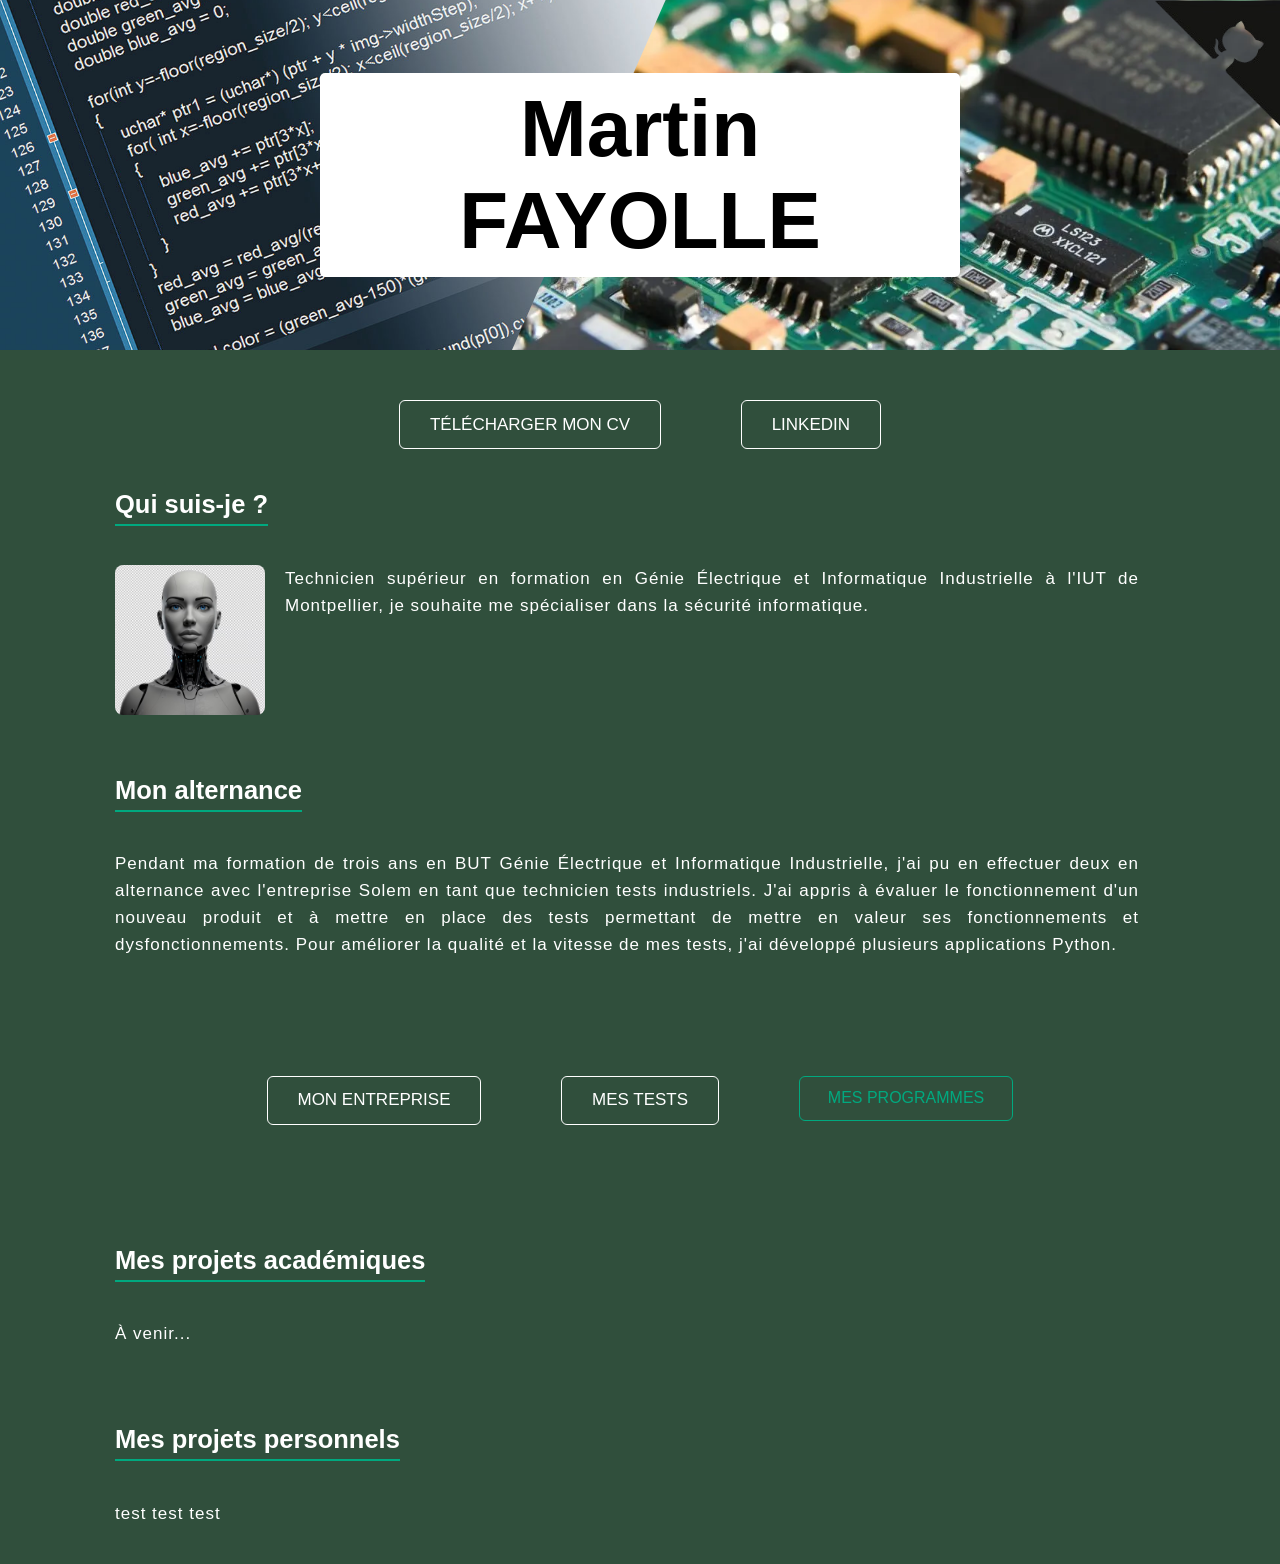
<file: index.html>
<!DOCTYPE html>
<html lang="fr">
<head>
    <meta charset="UTF-8">
    <meta name="viewport" content="width=device-width, initial-scale=1.0"> <title>Martin FAYOLLE - Portfolio</title>
    <link rel="stylesheet" href="styles/style.css">
    <link rel="stylesheet" href="styles/styles_importés.css">
	<link rel="stylesheet" href="styles/styles_deroulant.css">
	<link rel="stylesheet" href="styles/styles_bp_commun.css">
</head>

<body>
	<a href="https://github.com/Akira07210" >
	<img src="images/github_image.png" alt="Logo du site" class="logo-fixe"></a>

    <header class="hero">
        <div class="img img-left"></div>
        <div class="img img-right"></div>
        <h1 class="title">Martin FAYOLLE</h1> </header>

    <section class="vertical" style="margin-top: 50px;">
        <button class="btn" onclick="window.location.href = 'images/CV_Martin_Fayolle.pdf';">Télécharger mon CV</button> 
        <button class="btn" onclick="window.location.href = 'https://www.linkedin.com/in/martin-fayolle-4673322b9/';">LinkedIn</button>
    </section>

    <section class="content-section">
        <h2>Qui suis-je ?</h2>
        <div class="text-content">
            <img class="photo_perso" src="images/image robot.avif" alt="Photo de Martin Fayolle">
            <p>
                Technicien supérieur en formation en Génie Électrique et Informatique Industrielle à l'IUT de Montpellier, je souhaite me spécialiser dans la sécurité informatique.
            </p>
        </div>
    </section>

    <section class="content-section">
        <h2>Mon alternance</h2>
        <div class="text-content">
            <p>
                Pendant ma formation de trois ans en BUT Génie Électrique et Informatique Industrielle, j'ai pu en effectuer deux en alternance avec l'entreprise Solem en tant que technicien tests industriels. J'ai appris à évaluer le fonctionnement d'un nouveau produit et à mettre en place des tests permettant de mettre en valeur ses fonctionnements et dysfonctionnements. Pour améliorer la qualité et la vitesse de mes tests, j'ai développé plusieurs applications Python.
            </p>
        </div>
    </section>

    <section class="vertical" style="margin: 80px ;">
        <button class="btn" onclick="window.location.href = 'https://www.attentive-telecare.com/myattentive/fr';">Mon entreprise</button> <!-- Affichage dans un pop up  -->
        <button class="btn" onclick="window.location.href = 'https://www.attentive-telecare.com/myattentive/fr';">Mes Tests</button> <!-- Amène sur une page  -->
        <nav class="menu">
			<section class="categorie">
				<h3>Mes programmes</h3>
				<ul>
					<li><a href="pages/Lecteur_UART.html">Filtre UART</a></li>
					<li><a class="last_a" href="pages/ARL.html">ARL</a></li>
				</ul>
			</section>
	</nav>
    </section>

    <section class="content-section">
        <h2>Mes projets académiques</h2>
        <div class="text-content">
            <p>À venir...</p>
        </div>
    </section>

    <section class="content-section">
        <h2>Mes projets personnels</h2>
        <div class="text-content">
            <p>test test test</p>
        </div>
    </section>

</body>

</html>
</file>
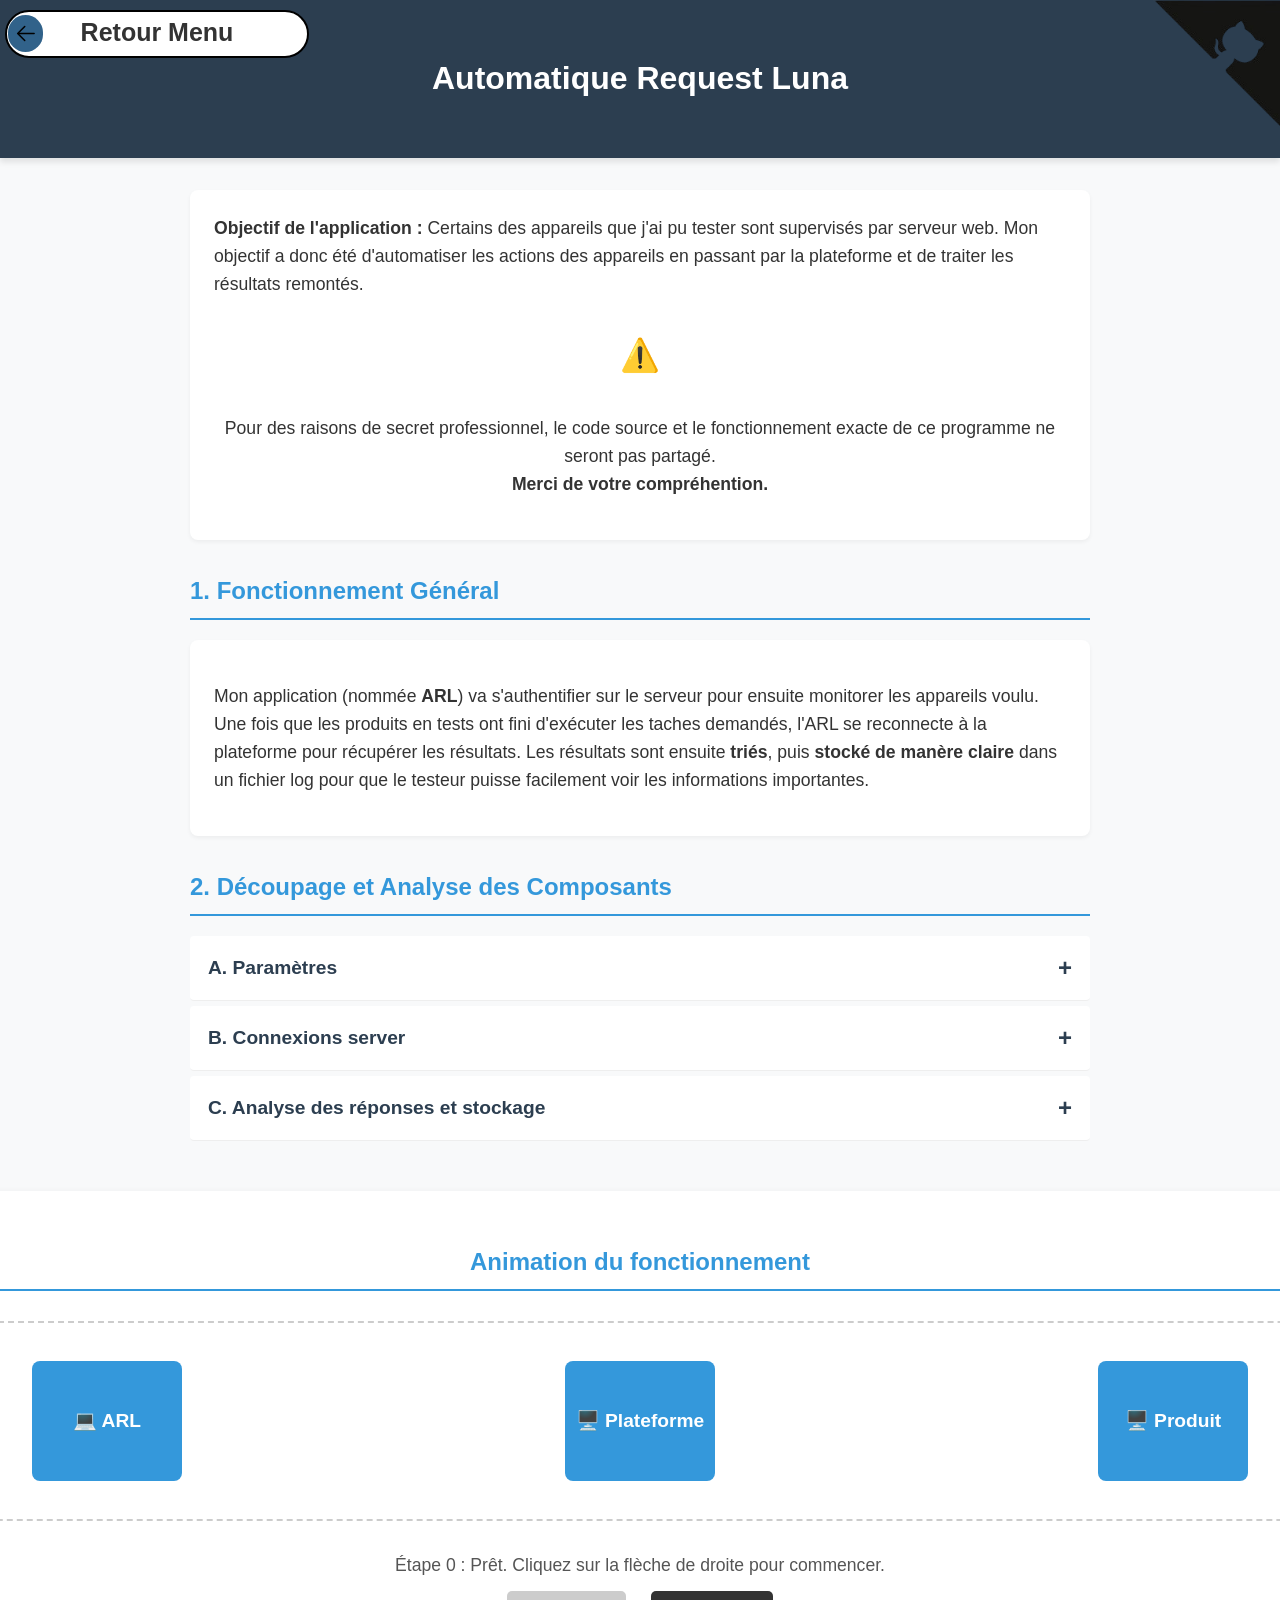
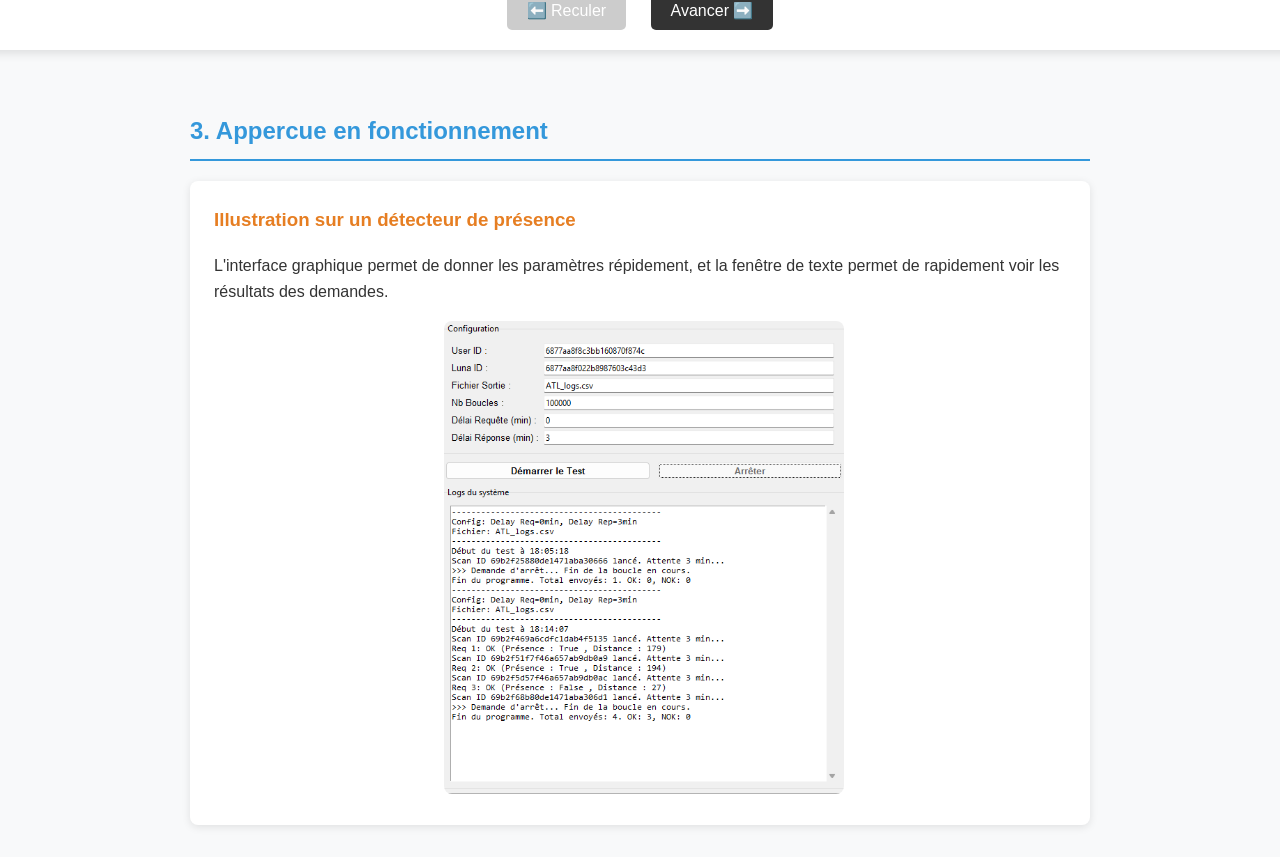
<file: pages/ARL.html>
<!DOCTYPE html>
<html lang="fr">
<head>
    <meta charset="UTF-8">
    <meta name="viewport" content="width=device-width, initial-scale=1.0">
    <title>Analyse Code : Filtre Trace</title>
	<link rel="stylesheet" href="../styles/styles_programmes.css">
	<link rel="stylesheet" href="../styles/styles_ATL.css">
	<link rel="stylesheet" href="../styles/styles_bp_commun.css">
</head>
<body>
<a href="../index.html" style ="text-decoration: none;color: inherit;">
	<div class = "button_back_bottom" id="bp_r_b">Retour Menu</div>
	<div class = "button_front_bottom" id="bp_r_v">
	    <svg
      viewBox="0 0 1024 1024"
      height="25px"
      width="25px"
	  
    >
      <path
        d="M224 480h640a32 32 0 1 1 0 64H224a32 32 0 0 1 0-64z"
        fill="#000000"
      ></path>
      <path
        d="m237.248 512 265.408 265.344a32 32 0 0 1-45.312 45.312l-288-288a32 32 0 0 1 0-45.312l288-288a32 32 0 1 1 45.312 45.312L237.248 512z"
        fill="#000000"
      ></path>
    </svg>
	</div>
	</a>
	<a href="https://github.com/Akira07210" >
	<img src="../images/github_image.png" alt="Logo du site" class="logo-fixe"></a>
    <header>
        <h1>Automatique Request Luna</h1>
    </header>
    <div class="container">
        <div class="intro">
            <strong>Objectif de l'application :</strong> Certains des appareils que j'ai pu tester sont supervisés par serveur web. Mon objectif a donc été d'automatiser les actions des appareils en passant par la plateforme et de traiter les résultats remontés.
			<p align="center" style ="font-size:2rem;">⚠️</p>
			<p align="center">Pour des raisons de secret professionnel, le code source et le fonctionnement exacte de ce programme ne seront pas partagé.<br> <strong>Merci de votre compréhention.</strong></p>
		</div>
		
        <h2> 1. Fonctionnement Général</h2>
        <div class="intro">
            <p>Mon application (nommée <strong>ARL</strong>) va s'authentifier sur le serveur pour ensuite monitorer les appareils voulu. Une fois que les produits en tests ont fini d'exécuter les taches demandés, l'ARL se reconnecte à la plateforme pour récupérer les résultats. Les résultats sont ensuite <strong>triés</strong>, puis <strong>stocké de manère claire</strong> dans un fichier log pour que le testeur puisse facilement voir les informations importantes.</p>
        </div>

        <h2>2. Découpage et Analyse des Composants</h2>
		
		<button class="accordion">A. Paramètres</button>
        <div class="panel">
            <p>A l'aide de l'interface graphique, l'utilisateur peut en toute simplicité renseigner les identifiants des produits à tester. Ces identifiants sont stockés, et seront réutilisés dans les requêtes avec le serveur.</p> 
		</div>
        
        <button class="accordion">B. Connexions server</button>
        <div class="panel">
            <p>Pour communiquer avec la plateforme web j'utilise les biliothèques <code>BeautifulSoup</code> pour analyser simplement les réponses web et <code>request</code> pour communiquer avec le serveur.</p>
			<p>Pour chaque requête faite, l'ARL prend en compte les réponses http des requêtes, car le serveur n'est pas toujours joignable. Si une requête n'obtient pas un code 200 ou 201 alors l'ARL le renseigne dans les logs et attend avant de retenter sa requête.</p>
		</div>

        <button class="accordion">C. Analyse des réponses et stockage</button>
        <div class="panel">
			<p>Après avoir attendu un délai fixé par l'utilisateur pour laissé le temps au produit d'effectuer sa tache, l'ARL refait une connexion plateforme pour récupérer les résultats de la demande. Seul les informations en rapport avec le test sont récoltés.</p>
			<p>Les informations les plus importantes comme le résultat de la requête sont directement communiqués avec l'interface graphique. Cela permet de voir rapidement l'état du test.<br>
			Toutes les informations en rapport avec le test sont enregistrés dans un fichier <code>log.csv</code>. Si un doute est émit sur les résultats obtenu, il est toujours possible d'aller vérifier le résultat manuellement avec l'id de la requête stocké dans les logs(gestion d'erreur).</p>
			<p> Pour garentir un fonctionnement continue du programme l'utilisation de la méthode <code>try{} exept{}</code> est très régulière. Elle permet de traiter les cas d'erreur et ne pas intérromptre le programme. Les cas erreur sont également inscrits dans l'interface graphique.</p>
		</div>

		<section class="anim">
		<div class="container_anim">
			<h2>Animation du fonctionnement</h2>
			
			<div class="animation-area">
				<div class="node ATL">💻 ARL</div>
				<div class="node PATV">🖥️ Plateforme</div>
				<div class="node LDD" id = "animation_scan">🖥️ Produit</div>

				<div class="arrow arrow_creation_scan" id="arrow_creation_scan">Requête de test➡️</div>
				<div class="arrow arrow_reveil_LDD" id="arrow_reveil_LDD">Transmission de la commande➡️</div>
				<div class="arrow arrow_remonte_scan" id="arrow_remonte_scan">⬅️Résultats </div>
				<div class="arrow arrow_analyse_scan" id="arrow_analyse_scan">Récupération du résultat➡️</div>
				<img class = "image_parametre" src="../images/logo paramètre.png" id = "image_parametre"/>
			</div>

			<p class="description" id="stepDesc">Étape 0 : Prêt. Cliquez sur la flèche de droite pour commencer.</p>

			<div class="controls">
				<button id="prevBtn" disabled>⬅️ Reculer</button>
				<button id="nextBtn">Avancer ➡️</button>
			</div>
		</div>
	</section>


        <h2>3. Appercue en fonctionnement</h2>
            <div class="card warning">
                <h3>Illustration sur un détecteur de présence</h3>
				<p>L'interface graphique permet de donner les paramètres répidement, et la fenêtre de texte permet de rapidement voir les résultats des demandes.</p>
				<img src="../images/Illustration ARL.png"  style="width: 400px;border-radius: 8px;margin-left: 230px;">
			    </video>
            </div>	   
<script src="../js/java_programmes.js"></script>
<script src="../js/java_ATL.js"></script>
<script src="../js/java_animation_bp_retour.js"></script>
</body>

</html>
</file>
<file: styles/style.css>
/* -----------------------------
   0. Variables  
----------------------------- */
:root {
  --marge_gauche: 115px;
  --pourcent_ecran: 80%;
}

/* -----------------------------
   1. Style global du corps
--------------------------------*/
body {
    margin: 0; 
    font-family: Arial, sans-serif; 
    background-color: hsl(142 24% 25%);
    color: white; /* Ajout d'une couleur de texte claire par défaut sur fond sombre */
}

/* -----------------------------
   2. Bandeau rectangle en haut (header)
--------------------------------*/
.hero {
    position: relative; 
    height: 350px;      
    width: 100%;        
    overflow: hidden;   
}

/* -----------------------------
   3. Images en arrière-plan
--------------------------------*/
.img {
    position: absolute;   
    top: 0;               
    width: 60%;           
    height: 100%;         
    background-size: cover;       
    background-position: center;  
}

.img-left {
    left: 0;  
    background-image: url("../images/image_code.jfif"); 
    clip-path: polygon(0 0, 100% 0, 80% 100%, 0% 100%);
}

.img-right {
    right: 0; 
    background-image: url("../images/image_pcb.jpeg"); 
    clip-path: polygon(20% 0, 100% 0, 100% 100%, 0 100%);
}

/* -----------------------------
   4. Titre centré
--------------------------------*/
.title {
    position: absolute;              
    top: 50%;                        
    left: 50%;                       
    transform: translate(-50%, -50%);
    color: black;                    
    font-size: 5rem;                 
    z-index: 1;                      
    text-align: center;              
    background-color: white;		 
    padding: 10px 20px; /* Un peu plus d'espace autour du texte */
    margin: 0;
    border-radius: 5px; /* Coins légèrement arrondis pour l'esthétique */
}

/* -----------------------------
   5. Contenu textuel et sections
--------------------------------*/
p {
  text-align: justify;
  letter-spacing: 1px; /* 3px était un peu trop large pour la lisibilité */
  line-height: 1.6; /* Améliore la lisibilité des paragraphes */
}

h2 {
    border-bottom: 2px solid #00A97F; /* Souligne les titres de section */
    display: inline-block;
    padding-bottom: 5px;
}

/* J'ai regroupé ici les anciennes classes .presentation, .alternance, etc. */
.content-section {
    margin-left: var(--marge_gauche);
    padding: 20px 0;
    position: relative; 
    width: var(--pourcent_ecran);         
    font-size: 17px;    
}

.photo_perso {
  float: left;
  margin-right: 20px;
  width: 150px;
  border-radius: 8px; /* Adoucit les angles de la photo */
}

.text-content::after {
    content: "";
    display: table;
    clear: both; /* Permet de contenir correctement l'image en float */
}

/* -----------------------------
   6. Disposition des boutons
--------------------------------*/
.vertical {
  display: flex;
  justify-content: center; 
  flex-wrap: wrap; /* Permet aux boutons de passer à la ligne sur petit écran */
  gap: 80px; /* Réduit un peu l'écart pour éviter les débordements */

}
</file>
<file: styles/styles_importés.css>
/* Bouton classic (télécharger CV ...)*/
/* Style principal du bouton */
.btn {

  /* Variable CSS : couleur principale du bouton (vert) */
  --color: white;/*#00A97F;

  /* Variable CSS : couleur du texte quand on survole le bouton */
  --color2: rgb(10, 25, 30);

  /* Espace intérieur du bouton (vertical / horizontal) */
  padding: 0.8em 1.75em;

  /* Fond transparent pour laisser voir les animations */
  background-color: transparent;

  /* Arrondi des coins du bouton */
  border-radius: 6px;

  /* Bordure fine utilisant la couleur définie dans --color */
  border: .3px solid var(--color);

  /* Animation douce pour les changements de style (0.5 seconde) */
  transition: .7s;

  /* Permet de positionner les éléments internes en absolu */
  position: relative;

  /* Cache tout ce qui dépasse du bouton */
  overflow: hidden;

  /* Curseur en forme de main quand on passe sur le bouton */
  cursor: pointer;

  /* Définit l'ordre d'empilement (utile avec les pseudo-éléments) */
  z-index: 1;

  /* Texte plus léger (thin) */
  font-weight: 300;

  /* Taille du texte */
  font-size: 17px;

  /* Police utilisée */
  font-family: 'Roboto', 'Segoe UI', sans-serif;

  /* Met le texte en majuscules */
  text-transform: uppercase;

  /* Couleur du texte = variable principale */
  color: var(--color);
}


/* Styles appliqués aux pseudo-éléments avant et après le bouton */
.btn::after,
.btn::before {

  /* Obligatoire pour créer un pseudo-élément */
  content: '';

  /* Se comporte comme un bloc */
  display: block;

  /* Prend toute la hauteur du bouton */
  height: 100%;

  /* Prend toute la largeur du bouton */
  width: 100%;

  /* Transformation initiale :
     - skew : déformation
     - translate : déplacement */
  transform: skew(90deg) translate(-50%, -50%);

  /* Positionnement absolu par rapport au bouton */
  position: absolute;

  /* Place l'élément au centre */
  inset: 50%;

  /* Décalage horizontal */
  left: 25%;

  /* Derrière le texte */
  z-index: -1;

  /* Animation fluide pour les transformations */
  transition: .5s ease-out;

  /* Couleur de fond utilisée pour l'effet */
  background-color: var(--color);
}


/* Style spécifique pour le pseudo-élément ::before */
.btn::before {

  /* Position au-dessus du bouton */
  top: -50%;

  /* Décalage vers la gauche */
  left: -25%;

  /* Transformation initiale inversée */
  transform: skew(90deg) rotate(180deg) translate(-50%, -50%);
}


/* Animation quand la souris survole le bouton (élément before) */
.btn:hover::before {

  /* Réduction de la déformation pour créer l'effet de glissement */
  transform: skew(45deg) rotate(180deg) translate(-50%, -50%);
}


/* Animation quand la souris survole le bouton (élément after) */
.btn:hover::after {

  /* Transformation similaire pour créer l'effet d'ouverture */
  transform: skew(45deg) translate(-50%, -50%);
}


/* Style du texte quand on survole le bouton */
.btn:hover {

  /* Le texte devient sombre */
  color: var(--color2);
}

/* Effet quand on clique sur le bouton */
.btn:active {

  /* Réduit légèrement la luminosité */
  filter: brightness(.7);

  /* Rétrécit légèrement le bouton pour donner un effet "pressé" */
  transform: scale(.98);
}


/* Bouton alternance  */
.case_bp {
 --color: #00A97F;
 --color2: rgb(10, 25, 30);
 padding: 0.8em 1.75em;
 background-color: transparent;
 border-radius: 6px;
 border: .3px solid var(--color);
 transition: .5s;
 position: relative;
 overflow: hidden;
 cursor: pointer;
 z-index: 1;
 font-weight: 300;
 font-size: 17px;
 font-family: 'Roboto', 'Segoe UI', sans-serif;
 text-transform: uppercase;
 color: var(--color);
}

.case_bp::after, .case_bp::before {
 content: '';
 display: block;
 height: 100%;
 width: 100%;
 transform: skew(90deg) translate(-50%, -50%);
 position: absolute;
 inset: 50%;
 left: 25%;
 z-index: -1;
 transition: .5s ease-out;
 background-color: var(--color);
}

.case_bp::before {
 top: -50%;
 left: -25%;
 transform: skew(90deg) rotate(180deg) translate(-50%, -50%);
}

.case_bp:hover::before {
 transform: skew(45deg) rotate(180deg) translate(-50%, -50%);
}

.case_bp:hover::after {
 transform: skew(45deg) translate(-50%, -50%);
}

.case_bp:hover {
 color: var(--color2);
}

.case_bp:active {
 filter: brightness(.7);
 transform: scale(.98);
}
</file>
<file: styles/styles_deroulant.css>
:root{ 
	 /* Variable CSS : couleur principale du bouton (vert) */
	--color: #00A97F;

	/* Variable CSS : couleur du texte quand on survole le bouton */
	--color2: rgb(10, 25, 30);
}

.menu {
	text-align: center;
	display: grid;

}

.menu .categorie {
	position: relative;  /* pour être la «racine» du sous-menu en absolute */
	height: 100%;width: 100%;
}

.menu .categorie ul {
	max-height: 0;
	overflow: hidden;
	transition: 0;
	position: absolute;
	padding: 0;
	margin: 0;
	list-style: none;
	width: 100%;  /* pour avoir la même largeur que la «racine» */
	transition: 3.5s;
}

.menu .categorie:hover ul {
	max-height: 50em;
	transition: 3.5s;
}


.menu h3{	
	color: var(--color);
	background-color: transparent;
	font-weight: 300;
	font-size: 17px;
	font-family: 'Roboto', 'Segoe UI', sans-serif;
	text-transform: uppercase;
	border-radius: 6px;
	border: .3px solid var(--color);
}
.menu a {
	color: var(--color);
	background-color: transparent;
	border: .3px solid var(--color);
}

.menu h3,
.menu a {
	display: block;
	margin: 0;
	padding: 0.8em 1.75em;
	font-size: inherit;
	text-decoration: none;
	box-sizing: border-box;
}

.menu .last_a
{
	border-bottom-left-radius: 6px;
	border-bottom-right-radius: 6px;
	border-top-left-radius: 0px;
	border-top-right-radius: 0px;
}

.menu .categorie:hover h3 {
	color: var(--color2);
	background-color: var(--color);
	border-top-left-radius: 6px;
	border-top-right-radius: 6px;
	border-bottom-left-radius: 0px;
	border-bottom-right-radius: 0px;
}

.menu a:hover {
	color: var(--color2);
	background-color: var(--color);
}
</file>
<file: styles/styles_bp_commun.css>
/* -----------------------------
   Logo GIT
--------------------------------*/
.logo-fixe {
    position: fixed; 
    top: 0px;      
    right: 0px;    
    width:140px;    
    z-index: 1000;  
	transition: .5s ;
}

.logo-fixe:hover{
	width:170px; 
}

/* -----------------------------
   Bouton retour
--------------------------------*/

.button_back_bottom{
	position: fixed; 
	z-index: 1000;   
	top : 10px ;
	left : 5px;
	width: 300px;
	height: 44px;
	background: white ;
	border-radius: 900px;
	transition: .5s ;
	font-size: 25px;
	font-family: 'Roboto', 'Segoe UI', sans-serif;
	text-align: center;
	font-weight: 800;
	border: solid 2px black;
}

.button_front_bottom{
	background: #31628a ;
	border-radius: 9000px;
	position: fixed; 
	z-index: 1000;   
	top : 15px ;
	left : 8px;
	width: 35px;
	height: 37px;
	transition: .5s ;
    display: flex;
    align-items: center;
    justify-content: center;
}

.button_front_bottom.extantion_du_territoire{width: 292px;height: 40px;top : 14px ;left : 10px;}
</file>
<file: styles/styles_programmes.css>
:root {
	--primary-color: #2c3e50;
	--secondary-color: #3498db;
	--success-color: #27ae60;
	--warning-color: #e67e22;
	--bg-color: #f8f9fa;
	--text-color: #333;
}

body {
	font-family: 'Segoe UI', Tahoma, Geneva, Verdana, sans-serif;
	line-height: 1.6;
	color: var(--text-color);
	background-color: var(--bg-color);
	margin: 0;
	padding: 0;
}

header {
	background-color: var(--primary-color);
	color: white;
	padding: 2rem 0;
	text-align: center;
	box-shadow: 0 4px 6px rgba(0,0,0,0.1);
}

.container {
	max-width: 900px;
	margin: 2rem auto;
	padding: 0 20px;
}

h2 {
	color: var(--secondary-color);
	border-bottom: 2px solid var(--secondary-color);
	padding-bottom: 0.5rem;
	margin-top: 2rem;
}

.intro {
	background: white;
	padding: 1.5rem;
	border-radius: 8px;
	box-shadow: 0 2px 4px rgba(0,0,0,0.05);
	font-size: 1.1rem;
}

/* Styles pour l'accordéon (JavaScript) */
.accordion {
	background-color: white;
	color: var(--primary-color);
	cursor: pointer;
	padding: 18px;
	width: 100%;
	border: none;
	text-align: left;
	outline: none;
	font-size: 1.2rem;
	font-weight: bold;
	transition: 0.4s;
	border-bottom: 1px solid #eee;
	border-radius: 4px;
	margin-top: 5px;
	display: flex;
	justify-content: space-between;
	align-items: center;
}

.active_branche, .accordion:hover {
	background-color: #e9ecef;
}

.accordion::after {
	content: '\002B'; /* Signe Plus */
	font-size: 1.5rem;
	font-weight: bold;
}

.active_branche::after {
	content: "\2212"; /* Signe Moins */
}

.panel {
	padding: 0 18px;
	background-color: white;
	max-height: 0;
	overflow: hidden;
	transition: max-height 0.2s ease-out;
	border-radius: 0 0 4px 4px;
}

.panel p, .panel ul {
	margin: 15px 0;
}

/* Grille pour les points forts et améliorations */
.grid-2 {
	display: grid;
	grid-template-columns: 1fr 1fr;
	gap: 20px;
	margin-top: 2rem;
}

.card {
	background: white;
	padding: 1.5rem;
	border-radius: 8px;
	box-shadow: 0 2px 8px rgba(0,0,0,0.1);
}

.card h3 {
	margin-top: 0;
}

.card.warning h3 {
	color: var(--warning-color);
}
code {
	background-color: #f1f2f6;
	padding: 2px 6px;
	border-radius: 4px;
	font-family: monospace;
	color: #e84118;
}
.bp_source {
	background-color: white;	/**/
	color: var(--primary-color);/**/
	cursor: pointer;/**/
	padding: 18px;/**/
	width: 100%;/**/
	border: none;/**/
	/*text-align: center;/**/
	/*outline: none;/**/
	font-size: 1.2rem;/**/
	font-weight: bold;/**/
	border-bottom: 1px solid #eee;/**/
	border-radius: 4px;/**/
	margin-top: 15px;/**/

	justify-content: space-between;/**/
	align-items: center;/**/
}
</file>
<file: styles/styles_ATL.css>
.anim {
    font-family: Arial, sans-serif;
    background-color: #f8f9fa;
    display: flex;
    justify-content: center;
    padding-top: 50px;
	padding-bottom: 30px;
}

.anim .container_anim {
    background: white;
    padding: 20px 40px;
    border-radius: 10px;
    box-shadow: 0 4px 10px rgba(0,0,0,0.1);
    text-align: center;
}

.anim .animation-area {
    position: relative;
    width:1300px;
    height: 200px;
    margin: 30px auto;
    border: 2px dashed #ccc;
    border-radius: 8px;
    display: flex;
    align-items: center;
    justify-content: space-between;
    padding: 0 40px;
    box-sizing: border-box;
}



.anim .image_parametre{
	visibility: hidden;
	position: absolute;
	width:100px;
	z-index: 5;   
	padding : 0px 140px;
	top:1;left:0;right:0;bottom:0;
	
}

.anim .image_parametre.active
{
	visibility: visible;
	animation: image_parametre 2s linear infinite;
}

@keyframes image_parametre {
  from {
    transform: rotate(0deg);
  }
  to {
    transform: rotate(360deg);
  }
}


/* Style des machines */
.anim .node {
    width: 150px;
    height: 120px;
    color: white;
    display: flex;
    align-items: center;
    justify-content: center;
    border-radius: 8px;
    font-weight: bold;
    font-size: 1.2rem;
    z-index: 2; /* Reste au-dessus des flèches */
}
.anim .ATL { background: #3498db; }
.anim .PATV { background: #3498db; }
.anim .LDD { background: #3498db; }

.anim .LDD.active:after{
  content:'';
  background:#ff3600;
  width:7px;
  height:120px;
  display: block;
  position: absolute;
  top:0;left:10;right:10;bottom:0;
  margin:auto;
  opacity:.7;
  z-index: 10000;
  animation:5s scanAnim infinite ease-in-out;
}
@keyframes scanAnim {
  0%   {transform:translateX(-70px);}
  50%  {transform:translateX(70px);}
  100% {transform:translateX(-70px);}
}

/* Style de base des éléments animés */
.anim .arrow {
    position: absolute;
    top: 50%;
    transform: translateY(-50%);
    padding: 10px 15px;
    color: white;
    font-weight: bold;
    border-radius: 20px;
    opacity: 0; /* Caché par défaut */
    /* C'est cette ligne qui gère l'animation fluide : */
    transition: all 0.8s ease-in-out; 
    z-index: 1;
}

/* --- ÉTATS DE L'ANIMATION --- */

/* Requete création de scan  */
.anim .arrow_creation_scan {
    background: #ff9800;
    left: 50px ; /* Position de départ, près du client */
}
.anim .arrow_creation_scan.active {
    opacity: 1;
    left: 380px; /* Position d'arrivée, près du serveur */
}
.anim .arrow_reveil_LDD {
    background: #ff9800;
    left: 700px ; /* Position de départ, près du client */
}
.anim .arrow_reveil_LDD.active {
    opacity: 1;
    left: 805px; /* Position d'arrivée, près du serveur */
}
.anim .arrow_remonte_scan {
    background: #ff9800;
    left: 1100px ; /* Position de départ, près du client */
}
.anim .arrow_remonte_scan.active {
    opacity: 1;
    left: 740px; /* Position d'arrivée, près du serveur */
}
.anim .arrow_analyse_scan {
    background: #ff9800;
    left: 50px ; /* Position de départ, près du client */
}
.anim .arrow_analyse_scan.active {
    opacity: 1;
    left: 300px; /* Position d'arrivée, près du serveur */
}


/* Style des contrôles */
.anim .controls button {
    padding: 10px 20px;
    font-size: 1rem;
    cursor: pointer;
    margin: 0 10px;
    border: none;
    border-radius: 5px;
    background-color: #333;
    color: white;
}
.anim .controls button:disabled {
    background-color: #ccc;
    cursor: not-allowed;
}
.anim .description {
    font-size: 1.1rem;
    color: #555;
    margin-bottom: 20px;
    height: 20px; /* Évite que le texte saute si la phrase est longue */
}
</file>
